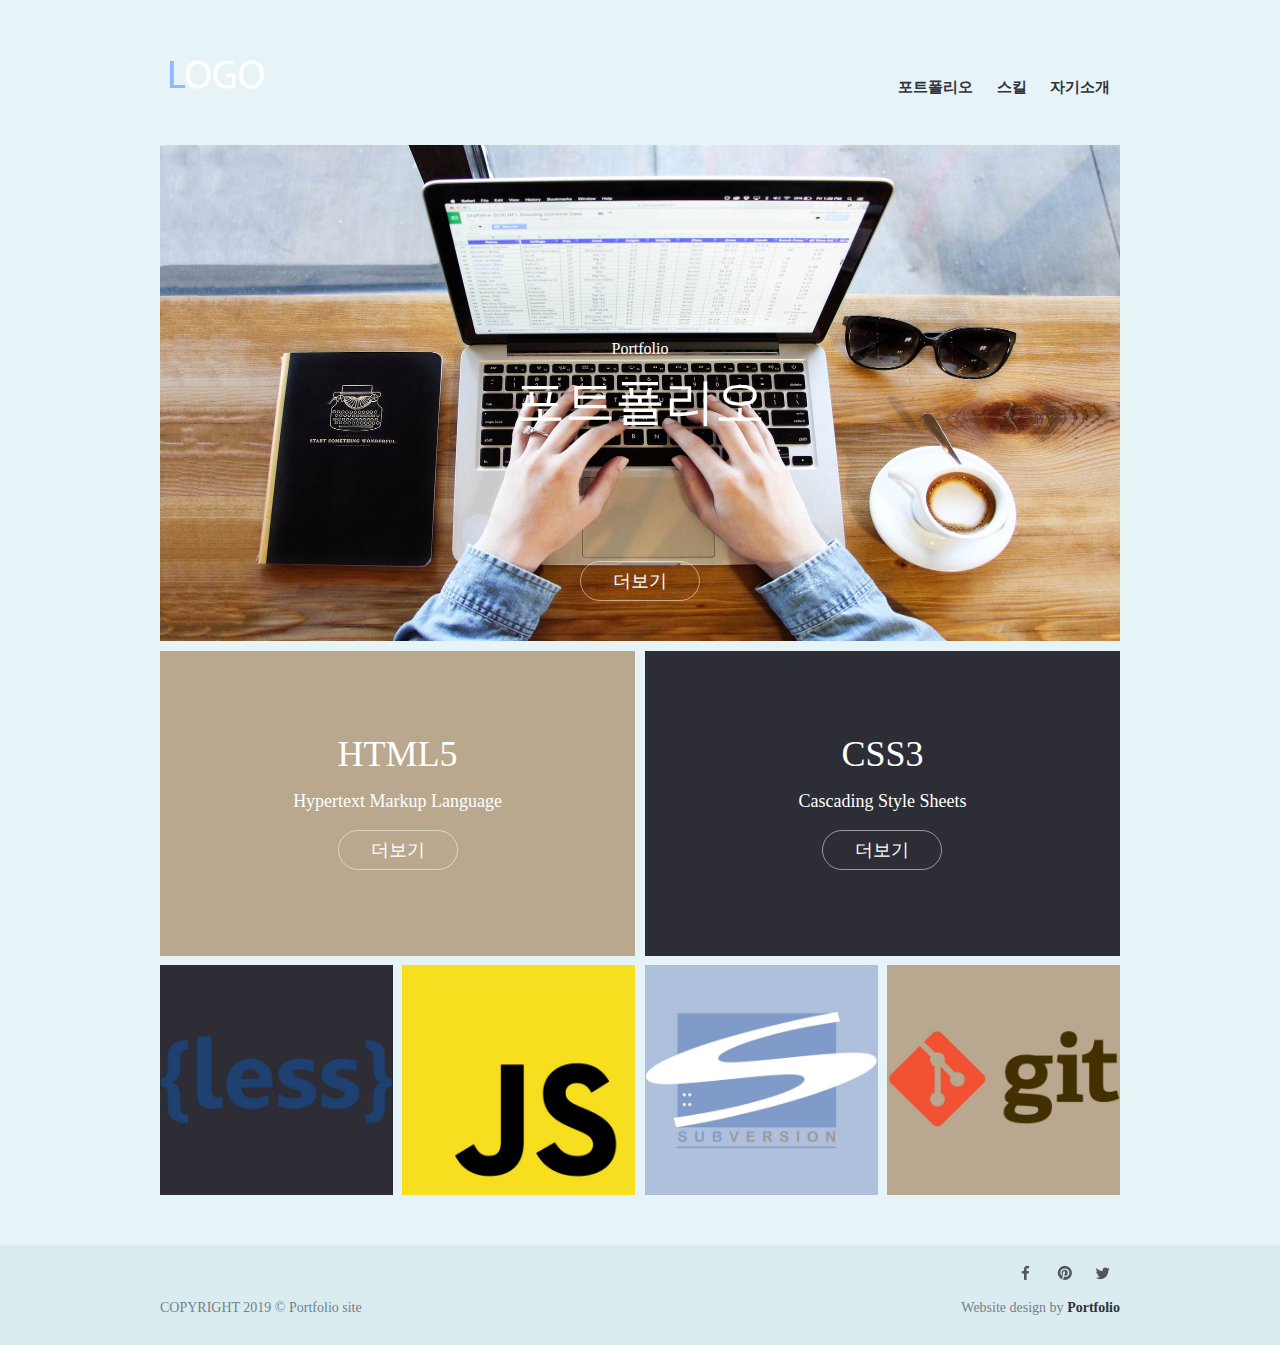
<file: index.html>
<!DOCTYPE html>
<html lang="ko">
<head>
	<meta charset="UTF-8">
	<meta name="viewport" content="width=device-width, initial-scale=1.0">
	<meta http-equiv="X-UA-Compatible" content="ie=edge">
	<title>반응형 포트폴리오 사이트</title>
	<link rel="stylesheet" type="text/css" href="css/main2.css">
</head>
<body>
	<header class="header">
		<h1><a href="#"><img src="image/logo.png" alt="Logo"></a></h1>
		<nav class="nav">
			<a href="#">포트폴리오</a>
			<a href="#">스킬</a>
			<a href="#">자기소개</a>
		</nav>
	</header>
	<!-- //.header -->
	<main class="main">
		<section class="portfolio">
			<div>
				<h2>
					<em>Portfolio</em>
					<strong>포트폴리오</strong>
				</h2>
				<a href="#" class="more">더보기</a>
			</div>
		</section>
		<!-- //.portfolio -->
		<section class="html5">
			<div>
				<h2>
					<em>HTML5</em>
					<strong>Hypertext Markup Language</strong>
				</h2>
				<a href="#" class="more">더보기</a>
			</div>
		</section>
		<!-- //.html5 -->
		<section class="css3">
			<div>
				<h2>
					<em>CSS3</em>
					<strong>Cascading Style Sheets</strong>
				</h2>
				<a href="#" class="more">더보기</a>
			</div>
		</section>
		<!-- //.css3 -->
		<section class="less">
			<h2>less</h2>
		</section>
		<!-- //.less -->
		<section class="js">
			<h2>js</h2>
		</section>
		<!-- //.js -->
		<section class="svn">
			<h2>svn</h2>
		</section>
		<!-- //.svn -->
		<section class="git">
			<h2>git</h2>
		</section>
		<!-- //.git -->
	</main>
	<!-- //.main -->
	<footer class="footer">
		<section class="foot">
			<aside class="sns">
				<a href="#"><img src="image/icon_facebook.png" alt="facebook"></a>
				<a href="#"><img src="image/icon_insta.png" alt="instagram"></a>
				<a href="#"><img src="image/icon_twitter.png" alt="twitter"></a>
			</aside>
			<p class="copyright">COPYRIGHT 2019 &copy; Portfolio site </p>
			<p class="designby">Website design by <b>Portfolio</b></p>
		</section>
		<!-- //.foot -->
	</footer>
</body>
</html>
</file>
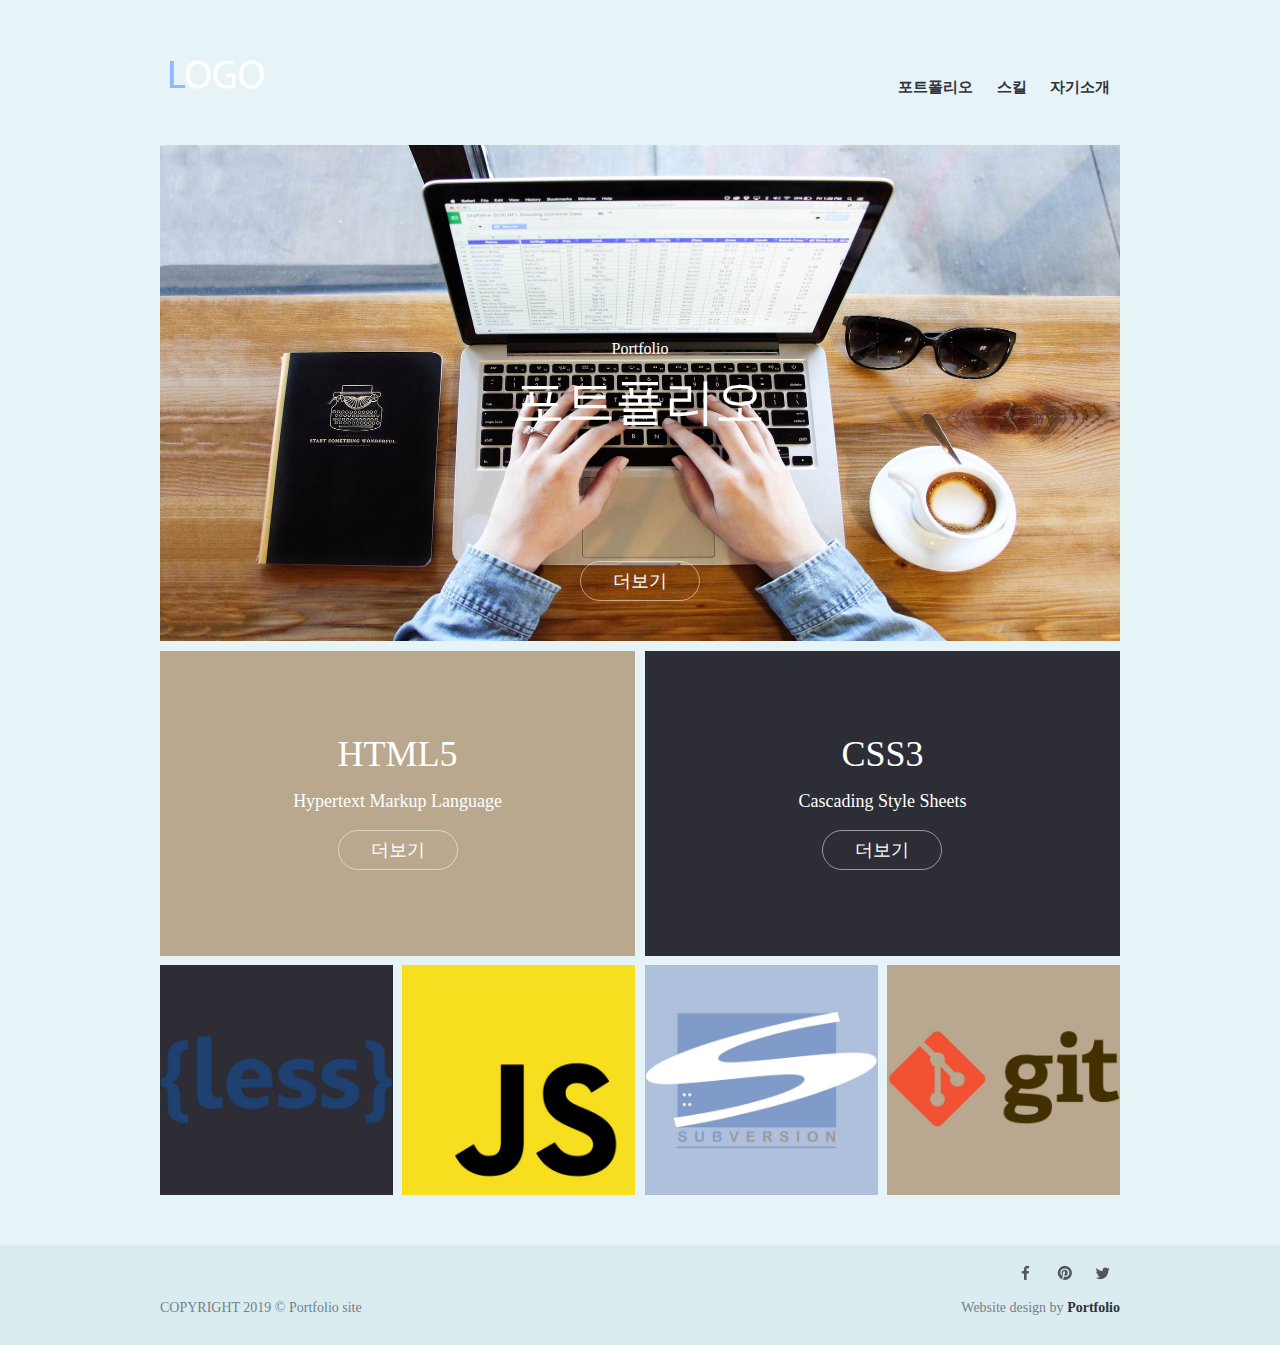
<file: rwdtest/index.html>
<!DOCTYPE html>
<html lang="ko">
<head>
	<meta charset="UTF-8">
	<meta name="viewport" content="width=device-width, initial-scale=1.0">
	<meta http-equiv="X-UA-Compatible" content="ie=edge">
	<title>end 시험</title>
	<link rel="stylesheet" type="text/css" href="css/main.css">
</head>
<body>
	<header class="header">
		<h1><a href="#"><img src="image/logo.png" alt="logo"></a></h1>
		<nav class="nav">
			<a href="#">포트폴리오</a>
			<a href="#">스킬</a>
			<a href="#">자기소개</a>
		</nav>
	</header>
	<!-- end header -->

	<main class="main">
		<section class="portfolio">
			<div>
				<h2>
					<em>Portfolio</em>
					<strong>포트폴리오</strong>
				</h2>
				<a href="#" class="more">더보기</a>
			</div>
		</section>
		<!-- end portfolio -->
		<section class="html5">
			<div>
				<h2>
					<em>HTML5</em>
					<strong>Hypertext Markup Language</strong>
				</h2>
				<a href="#" class="more">더보기</a>
			</div>
		</section>
		<!-- end HTML5 -->
		<section class="css3">
				<div>
					<h2>
						<em>CSS3</em>
						<strong>Cascading Style Sheets</strong>
					</h2>
					<a href="#" class="more">더보기</a>
				</div>
		</section>
		<!-- end CSS3 -->
		<section class="less">
			<h2>less</h2>
		</section>
		<section class="js">
			<h2>js</h2>
		</section>
		<section class="svn">
			<h2>svn</h2>
		</section>
		<section class="git">
			<h2>git</h2>
		</section>
	</main>
	<!-- end main -->
	<footer class="footer">
		<section class="foot">
			<aside class="sns">
				<a href="#"><img src="image/icon_facebook.png"></a>
				<a href="#"><img src="image/icon_insta.png"></a>
				<a href="#"><img src="image/icon_twitter.png"></a>
			</aside>
			<p class="copyright">COPYRIGHT 2019 &copy; Portfolio site</p>
			<p class="designby">Website design by <b>Portfolio</b></p>
		</section>
	</footer>
	<!-- end footer -->
</body>
</html>
</file>
<file: css/main2.css>
/* reset */
*{
	margin: 0;
	padding: 0;
	list-style: none;
	line-height: 1;
	color:#2f323a;
	font-size: 14px;
	font-family: "맑은 고딕";
	border: 0;
	font-style: normal;
	text-decoration: none;
	box-sizing:border-box;
}


html,body{
	height: 100%;
}
body{
	background-color: #e6f4f8;
}
/* header */
.header{
	position: relative;
	width: 960px;
	height: 145px;
	margin: 0 auto;
	padding: 60px 10px 50px;
}
.header h1{}
.header h1 a{
	display: inline-block;
}
.header h1 img{
	max-width: 94px;
}

/* nav */
.nav{
	position: absolute;
	bottom: 50px;
	right: 0px;
}
.nav a{
	display: inline-block;
	padding: 0 10px;
	font-size: 15px;
	font-weight: bold;
}





/* footer */
.footer{
	background-color: #dbecf1;
}
.foot{
	position: relative;
	width: 960px;
	height: 100px;
	margin: 0 auto;
}
.sns{
	position: absolute;
	top:20px;
	right: 0;
}
.sns a{
	display: inline-block;
	width: 15px;
	height: 15px;
	margin: 0 10px;
	line-height: 15px;
	text-align: center;
}
.sns img{}
.copyright{
	position: absolute;
	bottom: 30px;
	left: 0;
	color: #708287;
}
.designby{
	position: absolute;
	bottom: 30px;
	right: 0;
	color: #708287;
}
.designby b{
	color: #2f323a;
}

/* main */
.main{
	width: 960px;
	margin: 0 auto 50px;
}
main::after{
	content: "";
	display: block;
	clear: both;
}
.main section{
	position: relative;
	float: left;
	width: 49.5%;
	height: 305px;
	margin-top: 1%;
	margin-left: 1%;
	background-repeat: no-repeat;
	background-position: 50% 50%;
	background-size: 100% 100%;
	color: #fff;
	font-size: 18px;
}
.main div{
	position: absolute;
	top: 50%;
	left: 0;
	width: 100%;
	color: inherit;
	font-size: inherit;
	text-align: center;
	transform: translatey(-50%);
	-webkit-transform: translatey(-50%);
	-moz-transform: translatey(-50%);
	-ms-transform: translatey(-50%);
	-o-transform: translatey(-50%);
}
.main h2{
	color: inherit;
	font-size: inherit;
}
.main em{
	display: inline-block;
	width: 100%;
	margin-bottom: 20px;
	color: inherit;
	font-size: 36px;
	font-weight: normal;
}
.main strong{
	display: inline-block;
	width: 100%;
	margin-bottom: 20px;
	color: inherit;
	font-size: inherit;
	font-weight: normal;
}
.main .more{
	display: inline-block;
	width: 120px;
	height: 40px;
	border: 1px solid rgba(255,255,255,.5);
	color: inherit;
	font-size: inherit;
	line-height: 38px;
	border-radius: 40px;
	-webkit-border-radius: 40px;
	-moz-border-radius: 40px;
	-ms-border-radius: 40px;
	-o-border-radius: 40px;
}


/* portfolio */
.main .portfolio{
	float: none;
	width: 100%;
	height: 496px;
	margin-top: 0;
	margin-left: 0;
	background-image: url(../image/img2.jpg)
}
.main .portfolio div{
	top:0;
	height: 100%;
	transform: translateY(0);
	-webkit-transform: translateY(0);
	-moz-transform: translateY(0);
	-ms-transform: translateY(0);
	-o-transform: translateY(0);
}
.main .portfolio h2{
	position: absolute;
	top: 50%;
	left: 0;
	width: 100%;
	transform: translateY(-50%);
	-webkit-transform: translateY(-50%);
	-moz-transform: translateY(-50%);
	-ms-transform: translateY(-50%);
	-o-transform: translateY(-50%);
}
.main .portfolio em{
	font-size: 16px;
}
.main .portfolio strong{
	font-size: 50px;
}
.main .portfolio .more{
	position: absolute;
	bottom: 40px;
	left: 50%;
	transform: translateX(-50%);
	-webkit-transform: translateX(-50%);
	-moz-transform: translateX(-50%);
	-ms-transform: translateX(-50%);
	-o-transform: translateX(-50%);
}



/* HTML5 */
.main .html5{
	background-color: #b9a88e;
	margin-left: 0;
}


/* css3 */
.main .css3{
	float: right;
	background-color: #2d2d35;
}

.main .less,
.main .js,
.main .svn,
.main .git{
	width: 24.25%;
	height: 230px;
}
.main .less h2,
.main .js h2,
.main .svn h2,
.main .git h2{
	color: transparent;
}

/* less */
.main .less{
	clear: both;
	margin-left: 0;
	background-image: url(../image/less.jpg)
}


/* js */
.main .js{
	background-image: url(../image/js.jpg)
}


/* svn */
.main .svn{
	background-image: url(../image/svn.jpg)
}


/* git */
.main .git{
	background-image: url(../image/git.jpg)
}




@media (max-width:959px){
	body{
		padding: 0 15px;
	}
	/* header */
	.header{
		width: 100%;
		height: auto;
		/* height: 145px; */
		padding: 45px 0 34px;
		text-align: center;
	}
	/* nav */
	.nav{
		position: static;
		margin-top: 20px;
	}
	/* footer */
	.footer{
		margin: 0 -15px;
	}
	.foot{
		width: 100%;
		height: auto;
		padding: 30px 0;
		text-align: center;
	}
	.sns,
	.copyright,
	.designby{
		position: static;
	}
	.copyright{
		margin: 15px 0 10px;
	}


	/* main */
	.main{
		width: 100%;
		margin-bottom: 45px;
	}
	.main section{
		height: 374px;
	}
	.main em{
		font-size: 28px;
	}


	/* portfolio */
	.main .portfolio{
		height: 376px;
	}
	.main .portfolio em{}
	.main .portfolio strong{
		font-size: 36px;
	}
	.main .less,
	.main .js,
	.main .svn,
	.main .git{
		width: 49.5%;
		height: 374px;
		margin-left: 0;
	}

	/* js */
	.main .js{
		float: right;
	}
	.main .svn{
		clear: both;
	}
	.main .git{
		float: right;
	}

}
/* @media (max-width:959px) */
</file>
<file: rwdtest/css/main.css>
/* reset */
*{
	margin: 0;
	padding: 0;
	list-style: none;
	line-height: 1;
	color:#2f323a;
	font-size: 14px;
	font-family: "맑은 고딕";
	border: 0;
	font-style: normal;
	text-decoration: none;
	box-sizing:border-box;
}


html,body{
	height: 100%;
}
body{
	background-color: #e6f4f8;
}
/* header */
.header{
	position: relative;
	width: 960px;
	height: 145px;
	margin: 0 auto;
	padding: 60px 10px 50px;
}
.header h1{}
.header h1 a{
	display: inline-block;
}
.header h1 img{
	max-width: 94px;
}

/* nav */
.nav{
	position: absolute;
	bottom: 50px;
	right: 0px;
}
.nav a{
	display: inline-block;
	padding: 0 10px;
	font-size: 15px;
	font-weight: bold;
}





/* footer */
.footer{
	background-color: #dbecf1;
}
.foot{
	position: relative;
	width: 960px;
	height: 100px;
	margin: 0 auto;
}
.sns{
	position: absolute;
	top:20px;
	right: 0;
}
.sns a{
	display: inline-block;
	width: 15px;
	height: 15px;
	margin: 0 10px;
	line-height: 15px;
	text-align: center;
}
.sns img{}
.copyright{
	position: absolute;
	bottom: 30px;
	left: 0;
	color: #708287;
}
.designby{
	position: absolute;
	bottom: 30px;
	right: 0;
	color: #708287;
}
.designby b{
	color: #2f323a;
}

/* main */
.main{
	width: 960px;
	margin: 0 auto 50px;
}
main::after{
	content: "";
	display: block;
	clear: both;
}
.main section{
	position: relative;
	float: left;
	width: 49.5%;
	height: 305px;
	margin-top: 1%;
	margin-left: 1%;
	background-repeat: no-repeat;
	background-position: 50% 50%;
	background-size: 100% 100%;
	color: #fff;
	font-size: 18px;
}
.main div{
	position: absolute;
	top: 50%;
	left: 0;
	width: 100%;
	color: inherit;
	font-size: inherit;
	text-align: center;
	transform: translatey(-50%);
	-webkit-transform: translatey(-50%);
	-moz-transform: translatey(-50%);
	-ms-transform: translatey(-50%);
	-o-transform: translatey(-50%);
}
.main h2{
	color: inherit;
	font-size: inherit;
}
.main em{
	display: inline-block;
	width: 100%;
	margin-bottom: 20px;
	color: inherit;
	font-size: 36px;
	font-weight: normal;
}
.main strong{
	display: inline-block;
	width: 100%;
	margin-bottom: 20px;
	color: inherit;
	font-size: inherit;
	font-weight: normal;
}
.main .more{
	display: inline-block;
	width: 120px;
	height: 40px;
	border: 1px solid rgba(255,255,255,.5);
	color: inherit;
	font-size: inherit;
	line-height: 38px;
	border-radius: 40px;
	-webkit-border-radius: 40px;
	-moz-border-radius: 40px;
	-ms-border-radius: 40px;
	-o-border-radius: 40px;
}


/* portfolio */
.main .portfolio{
	float: none;
	width: 100%;
	height: 496px;
	margin-top: 0;
	margin-left: 0;
	background-image: url(../image/img2.jpg)
}
.main .portfolio div{
	top:0;
	height: 100%;
	transform: translateY(0);
	-webkit-transform: translateY(0);
	-moz-transform: translateY(0);
	-ms-transform: translateY(0);
	-o-transform: translateY(0);
}
.main .portfolio h2{
	position: absolute;
	top: 50%;
	left: 0;
	width: 100%;
	transform: translateY(-50%);
	-webkit-transform: translateY(-50%);
	-moz-transform: translateY(-50%);
	-ms-transform: translateY(-50%);
	-o-transform: translateY(-50%);
}
.main .portfolio em{
	font-size: 16px;
}
.main .portfolio strong{
	font-size: 50px;
}
.main .portfolio .more{
	position: absolute;
	bottom: 40px;
	left: 50%;
	transform: translateX(-50%);
	-webkit-transform: translateX(-50%);
	-moz-transform: translateX(-50%);
	-ms-transform: translateX(-50%);
	-o-transform: translateX(-50%);
}



/* HTML5 */
.main .html5{
	background-color: #b9a88e;
	margin-left: 0;
}


/* css3 */
.main .css3{
	float: right;
	background-color: #2d2d35;
}

.main .less,
.main .js,
.main .svn,
.main .git{
	width: 24.25%;
	height: 230px;
}
.main .less h2,
.main .js h2,
.main .svn h2,
.main .git h2{
	color: transparent;
}

/* less */
.main .less{
	clear: both;
	margin-left: 0;
	background-image: url(../image/less.jpg)
}


/* js */
.main .js{
	background-image: url(../image/js.jpg)
}


/* svn */
.main .svn{
	background-image: url(../image/svn.jpg)
}


/* git */
.main .git{
	background-image: url(../image/git.jpg)
}




@media (max-width:959px){
	body{
		padding: 0 15px;
	}
	/* header */
	.header{
		width: 100%;
		height: auto;
		/* height: 145px; */
		padding: 45px 0 34px;
		text-align: center;
	}
	/* nav */
	.nav{
		position: static;
		margin-top: 20px;
	}
	/* footer */
	.footer{
		margin: 0 -15px;
	}
	.foot{
		width: 100%;
		height: auto;
		padding: 30px 0;
		text-align: center;
	}
	.sns,
	.copyright,
	.designby{
		position: static;
	}
	.copyright{
		margin: 15px 0 10px;
	}


	/* main */
	.main{
		width: 100%;
		margin-bottom: 45px;
	}
	.main section{
		height: 374px;
	}
	.main em{
		font-size: 28px;
	}


	/* portfolio */
	.main .portfolio{
		height: 376px;
	}
	.main .portfolio em{}
	.main .portfolio strong{
		font-size: 36px;
	}
	.main .less,
	.main .js,
	.main .svn,
	.main .git{
		width: 49.5%;
		height: 374px;
		margin-left: 0;
	}

	/* js */
	.main .js{
		float: right;
	}
	.main .svn{
		clear: both;
	}
	.main .git{
		float: right;
	}

}
/* @media (max-width:959px) */
</file>
